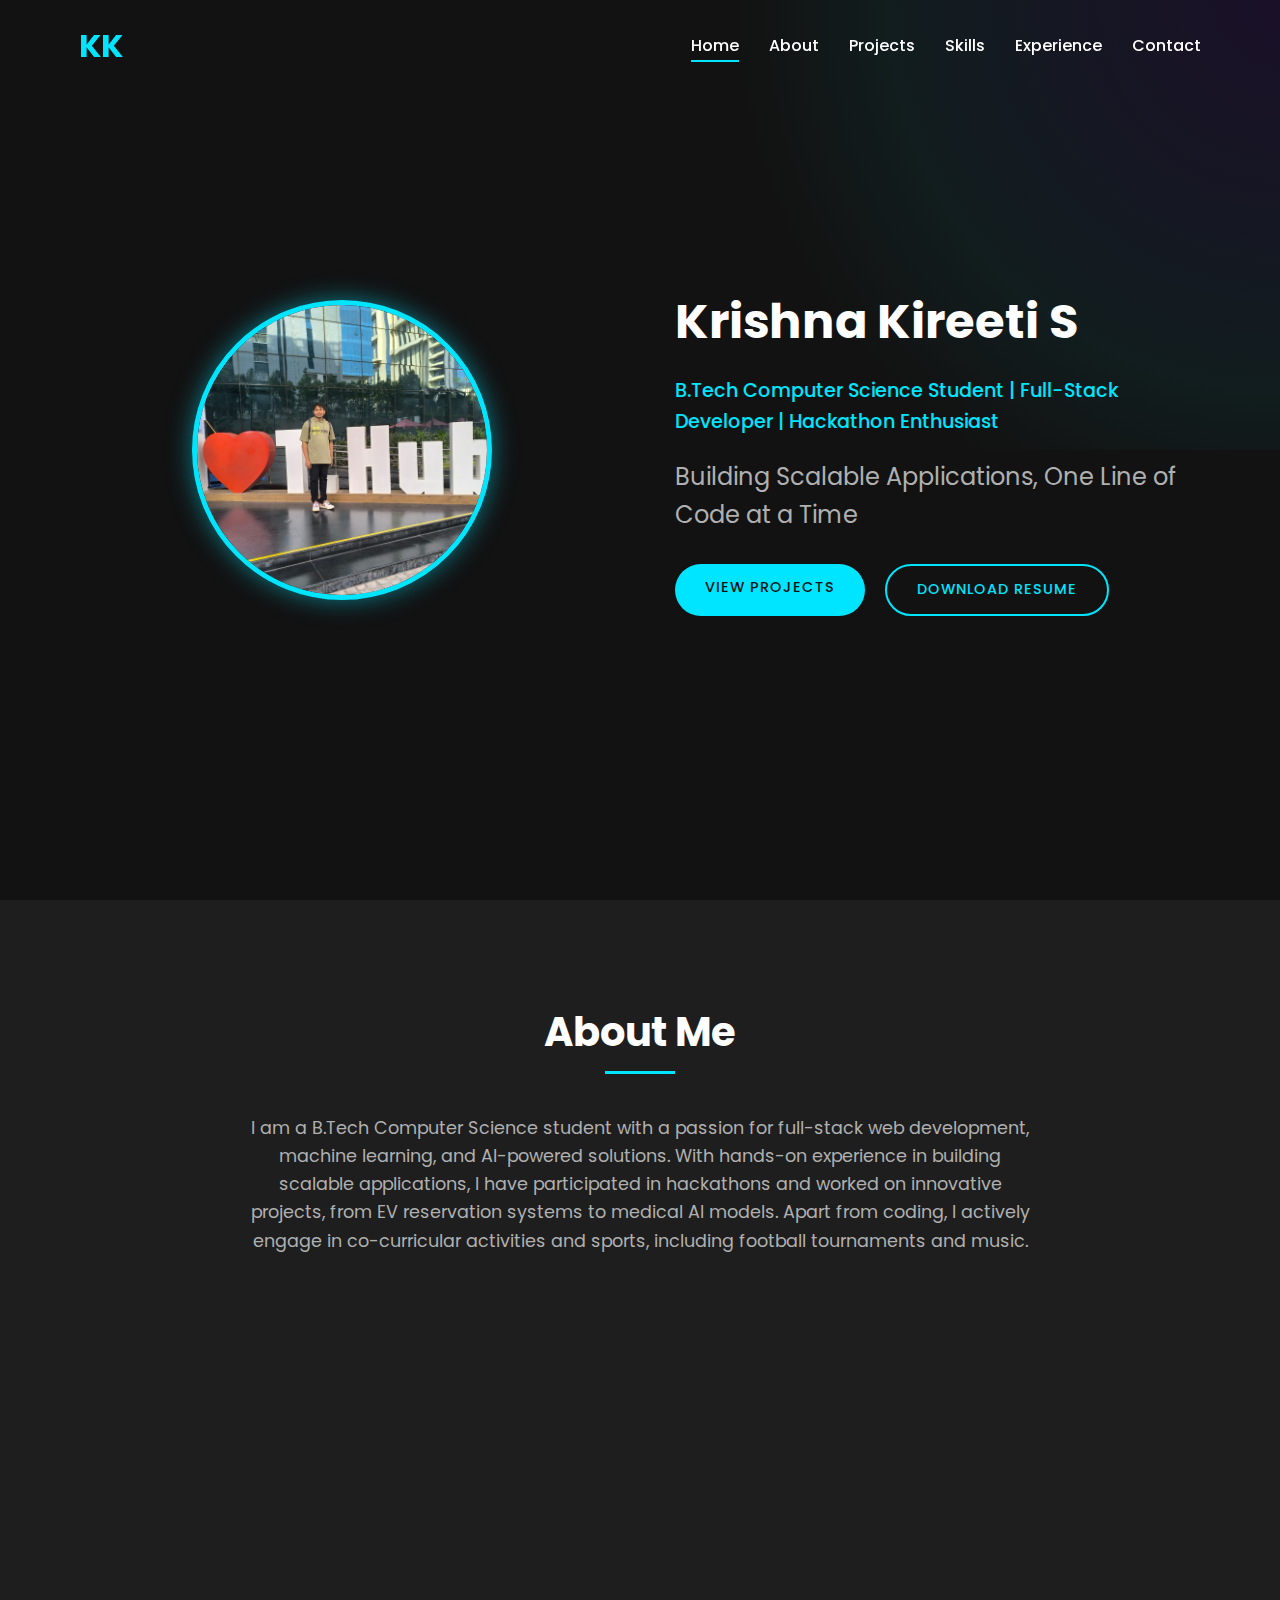
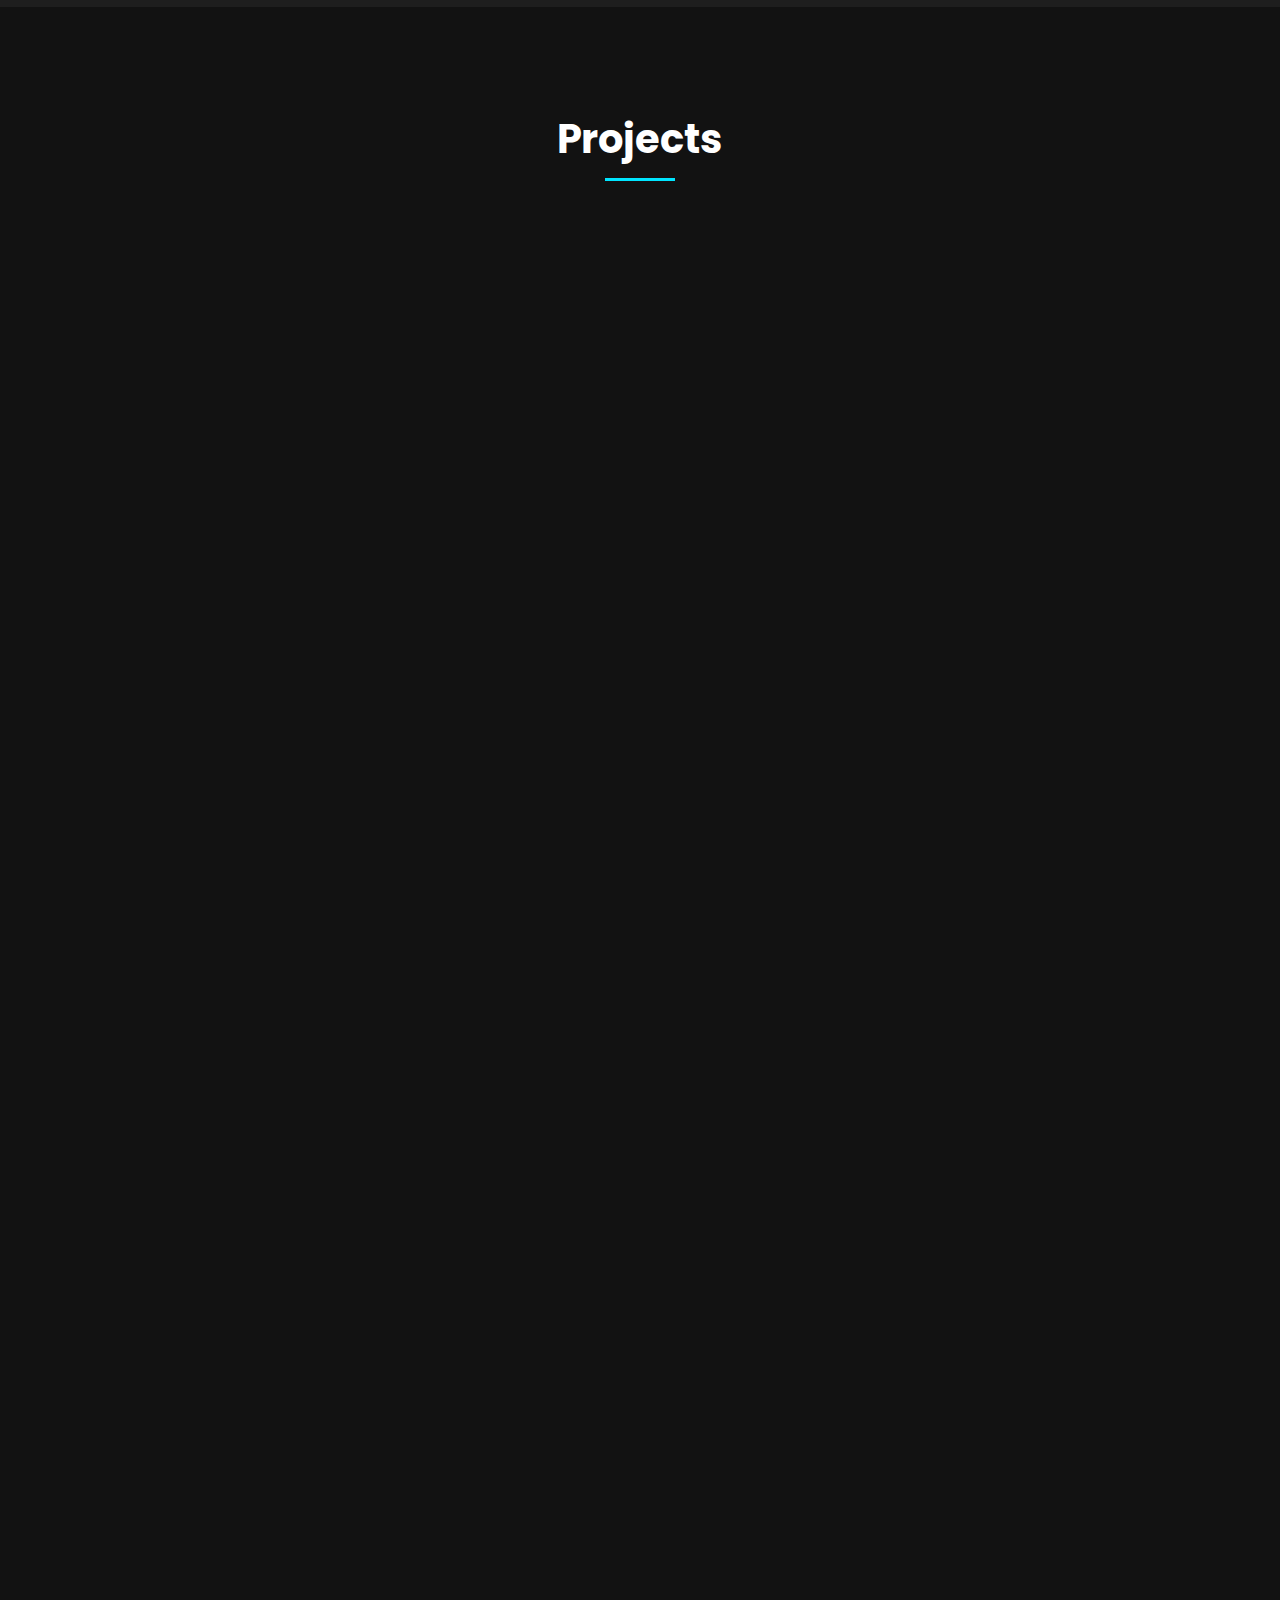
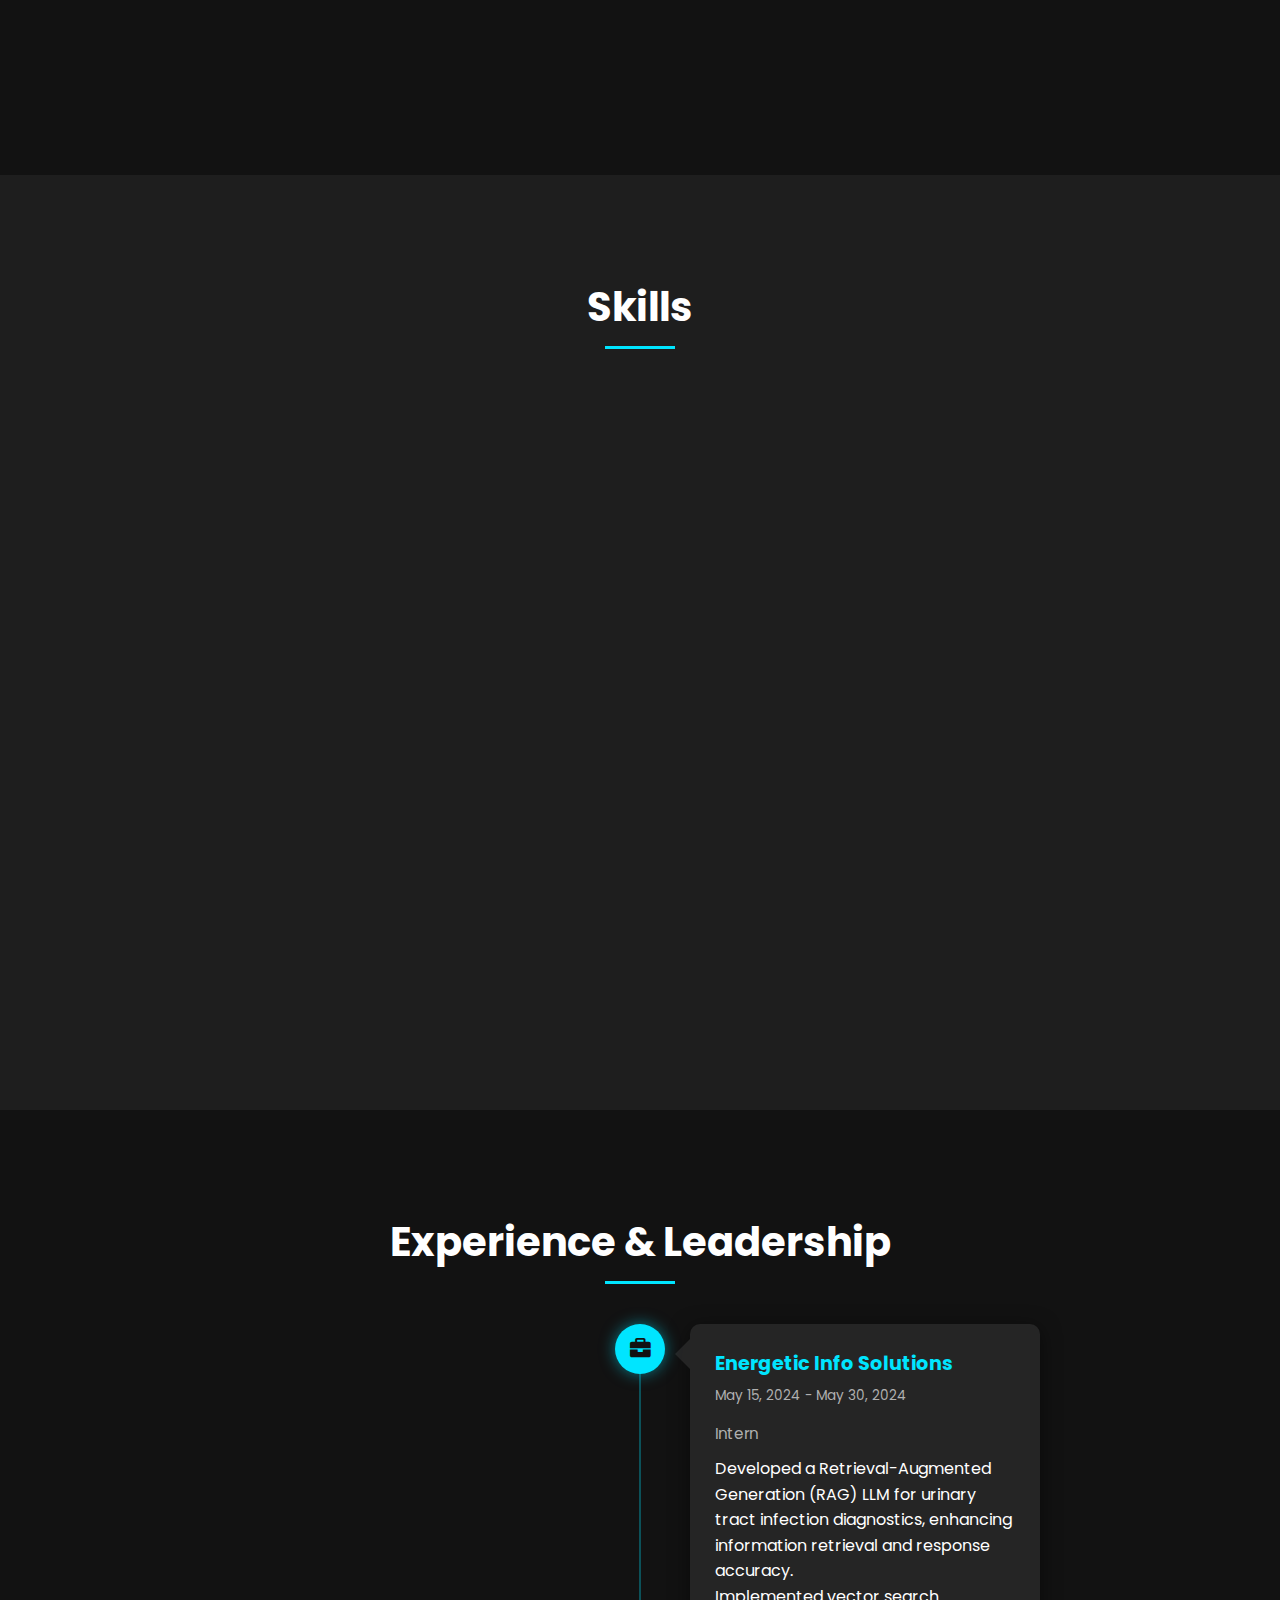
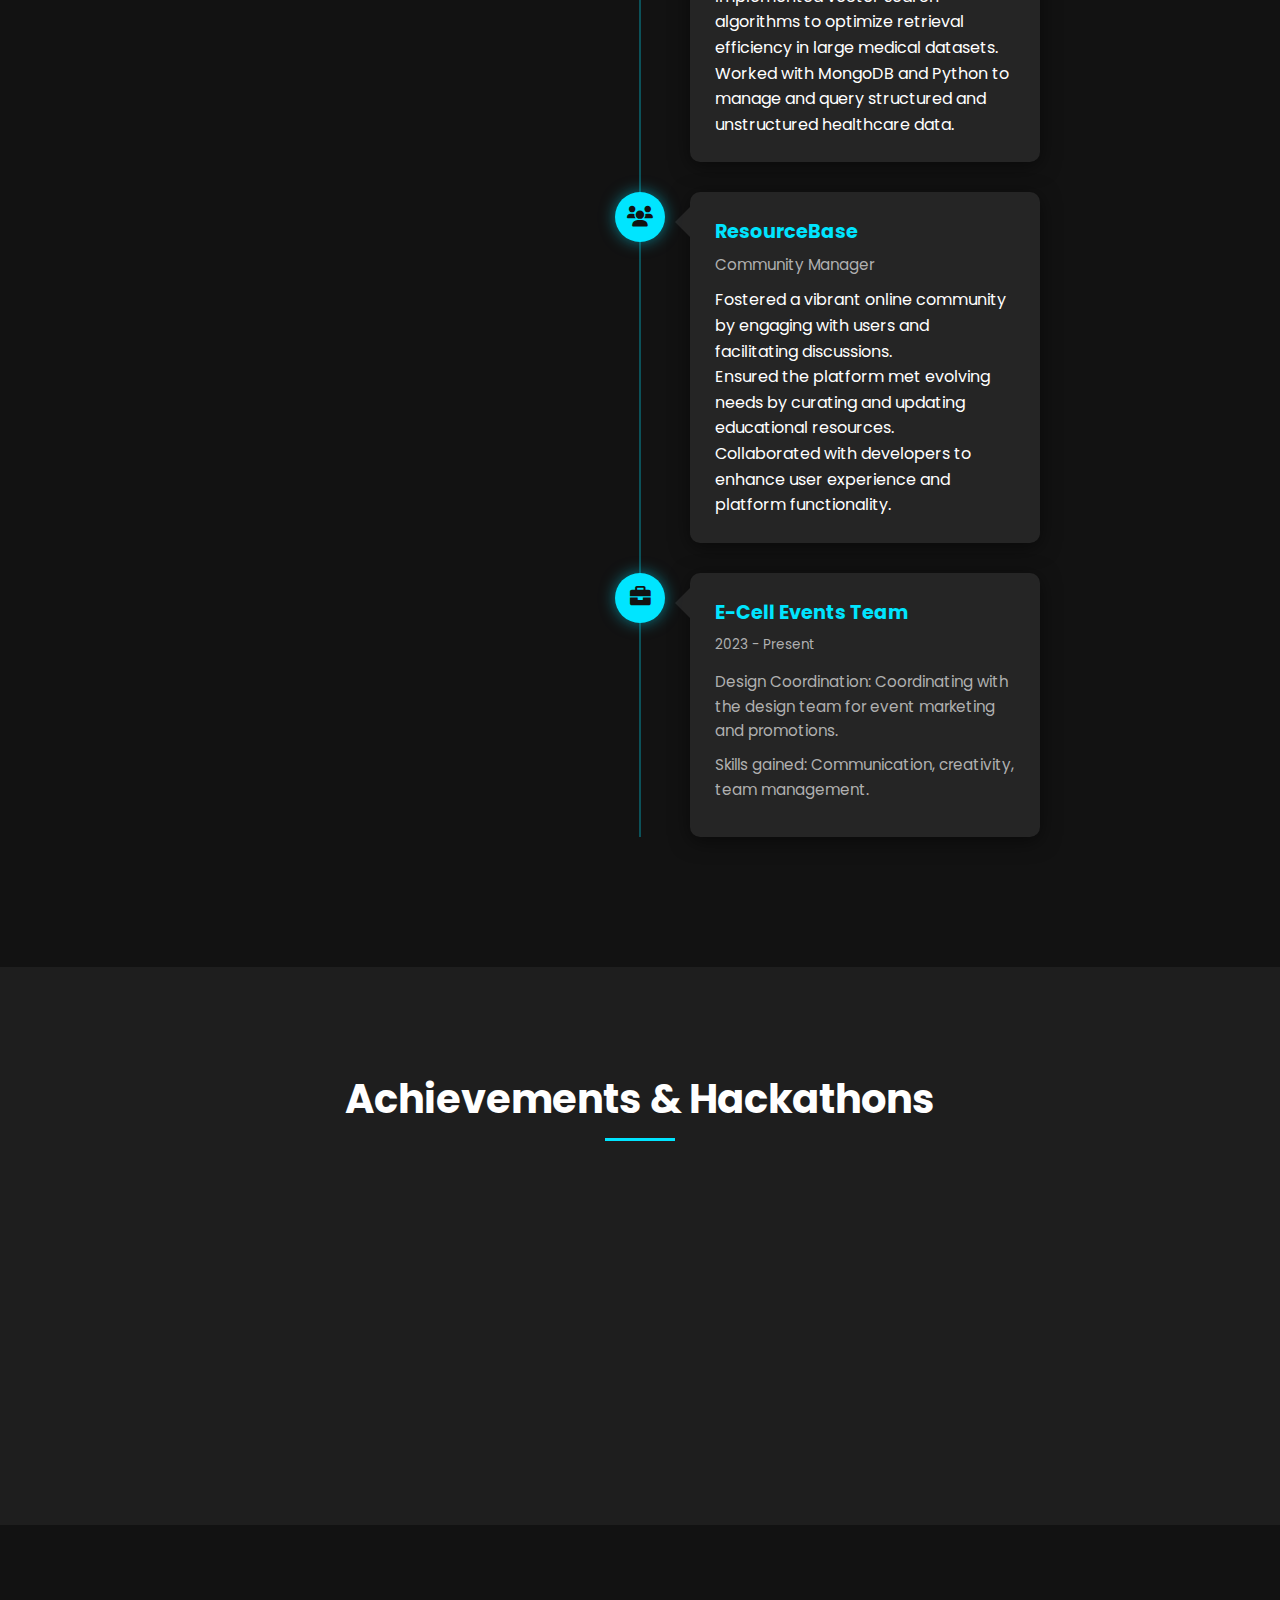
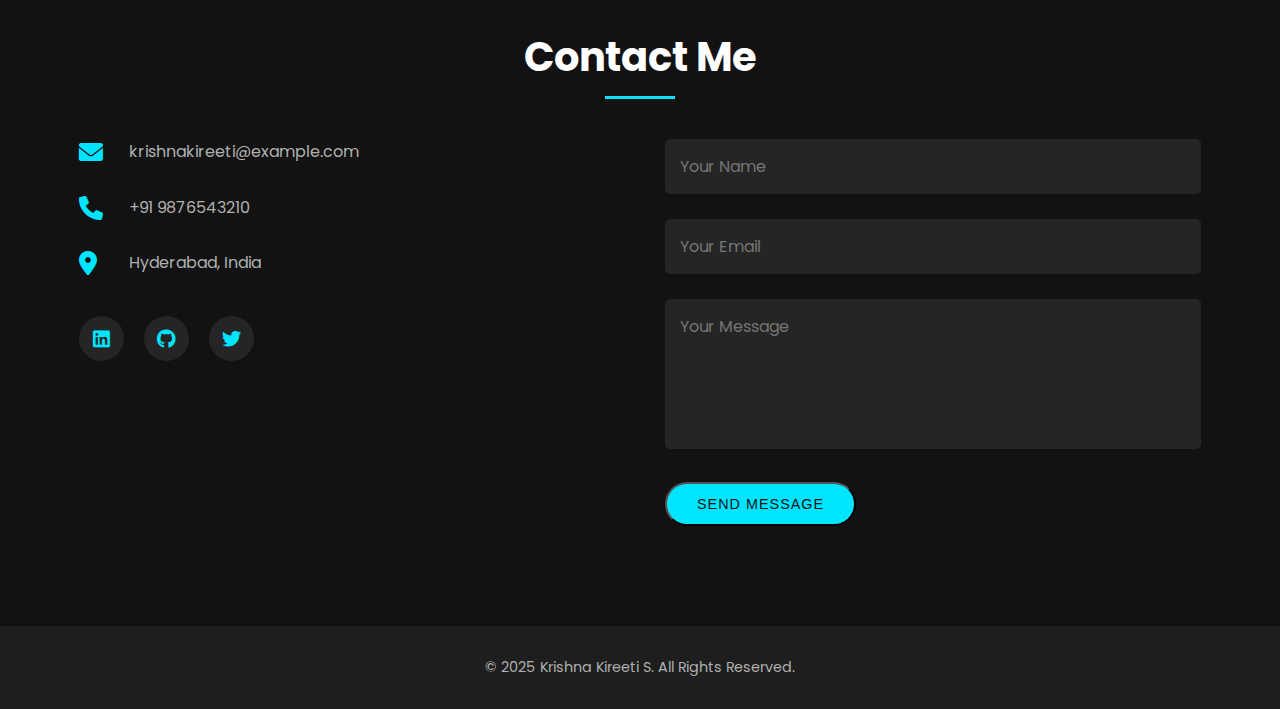
<file: portfolio/index.html>
<!DOCTYPE html>
<html lang="en">
  <head>
    <meta charset="UTF-8" />
    <meta name="viewport" content="width=device-width, initial-scale=1.0" />
    <title>Krishna Kireeti S | Portfolio</title>
    <link rel="stylesheet" href="css/style.css" />
    <link
      rel="stylesheet"
      href="https://cdnjs.cloudflare.com/ajax/libs/font-awesome/6.0.0/css/all.min.css"
    />
    <link
      href="https://fonts.googleapis.com/css2?family=Poppins:wght@300;400;500;600;700&display=swap"
      rel="stylesheet"
    />
    <link rel="icon" type="image/png" href="images/favicon.png" />
  </head>
  <body>
    <header id="header">
      <nav id="navbar">
        <div class="container">
          <a href="#" class="logo">KK</a>
          <ul class="nav-links">
            <li><a href="#home" class="active">Home</a></li>
            <li><a href="#about">About</a></li>
            <li><a href="#projects">Projects</a></li>
            <li><a href="#skills">Skills</a></li>
            <li><a href="#experience">Experience</a></li>
            <li><a href="#contact">Contact</a></li>
          </ul>
          <div class="hamburger">
            <span class="bar"></span>
            <span class="bar"></span>
            <span class="bar"></span>
          </div>
        </div>
      </nav>
    </header>

    <section id="home" class="hero">
      <div class="container">
        <div class="hero-content">
          <div class="hero-image">
            <div class="img-container">
              <img
                src="images/profile.jpg"
                alt="Krishna Kireeti S standing in front of I Love Hub sign"
              />
            </div>
          </div>
          <div class="hero-text">
            <h1>Krishna Kireeti S</h1>
            <h2>
              B.Tech Computer Science Student | Full-Stack Developer | Hackathon
              Enthusiast
            </h2>
            <p class="tagline">
              Building Scalable Applications, One Line of Code at a Time
            </p>
            <div class="hero-buttons">
              <a href="#projects" class="btn primary">View Projects</a>
              <a href="resume.pdf" class="btn secondary" download
                >Download Resume</a
              >
            </div>
          </div>
        </div>
      </div>
    </section>

    <section id="about" class="about">
      <div class="container">
        <h2 class="section-title">About Me</h2>
        <div class="about-content">
          <p>
            I am a B.Tech Computer Science student with a passion for full-stack
            web development, machine learning, and AI-powered solutions. With
            hands-on experience in building scalable applications, I have
            participated in hackathons and worked on innovative projects, from
            EV reservation systems to medical AI models. Apart from coding, I
            actively engage in co-curricular activities and sports, including
            football tournaments and music.
          </p>
          <div class="expertise">
            <div class="expertise-item">
              <i class="fas fa-server"></i>
              <h3>Backend</h3>
              <p>Java, Python, Django</p>
            </div>
            <div class="expertise-item">
              <i class="fas fa-code"></i>
              <h3>Frontend</h3>
              <p>HTML, CSS, JavaScript, Angular</p>
            </div>
            <div class="expertise-item">
              <i class="fas fa-database"></i>
              <h3>Database</h3>
              <p>MySQL, MongoDB</p>
            </div>
            <div class="expertise-item">
              <i class="fas fa-tools"></i>
              <h3>Tools</h3>
              <p>Razorpay, Google Maps API, Git</p>
            </div>
          </div>
        </div>
      </div>
    </section>

    <section id="projects" class="projects">
      <div class="container">
        <h2 class="section-title">Projects</h2>
        <div class="projects-grid">
          <!-- Project 1 -->
          <div class="project-card">
            <div class="project-info">
              <h3>Smart EV Charging Reservation System</h3>
              <p class="project-type">Hackathon Project</p>
              <p class="project-desc">
                Developed a web application with user authentication, charging
                station finder (interactive map), and a carpooling feature.
              </p>
              <div class="tech-stack">
                <span>Django</span>
                <span>Python</span>
                <span>Razorpay</span>
                <span>Google Maps API</span>
              </div>
              <div class="project-features">
                <p><i class="fas fa-check-circle"></i> Interactive map</p>
                <p><i class="fas fa-check-circle"></i> Booking system</p>
                <p>
                  <i class="fas fa-check-circle"></i> QR code for reservation
                </p>
              </div>
            </div>
          </div>

          <!-- Project 2 -->
          <div class="project-card">
            <div class="project-info">
              <h3>Restaurant Reservation Web Application</h3>
              <p class="project-type">Full-Stack Project</p>
              <p class="project-desc">
                Built a full-stack restaurant reservation system with user
                authentication, table booking, and QR code display.
              </p>
              <div class="tech-stack">
                <span>Django</span>
                <span>Python</span>
                <span>HTML/CSS</span>
                <span>JavaScript</span>
              </div>
              <div class="project-features">
                <p><i class="fas fa-check-circle"></i> User authentication</p>
                <p>
                  <i class="fas fa-check-circle"></i> Dynamic slot availability
                </p>
                <p>
                  <i class="fas fa-check-circle"></i> Dummy payment simulation
                </p>
              </div>
            </div>
          </div>

          <!-- Project 3 -->
          <div class="project-card">
            <div class="project-info">
              <h3>E-commerce Website (Amazon Clone)</h3>
              <p class="project-type">Web Development</p>
              <p class="project-desc">
                Created a full-fledged e-commerce platform with product
                listings, cart management, and checkout functionality.
              </p>
              <div class="tech-stack">
                <span>Django</span>
                <span>HTML/CSS</span>
                <span>JavaScript</span>
              </div>
              <div class="project-features">
                <p><i class="fas fa-check-circle"></i> User authentication</p>
                <p><i class="fas fa-check-circle"></i> Product filtering</p>
                <p><i class="fas fa-check-circle"></i> Order management</p>
              </div>
            </div>
          </div>

          <!-- Project 4 -->
          <div class="project-card">
            <div class="project-info">
              <h3>RAG LLM for UTI Detection</h3>
              <p class="project-type">Internship Project</p>
              <p class="project-desc">
                Built an AI-powered Retrieval-Augmented Generation model for
                urinary tract infection diagnosis using vector search algorithms
                and MongoDB.
              </p>
              <div class="tech-stack">
                <span>Python</span>
                <span>MongoDB</span>
                <span>Vector Search</span>
              </div>
              <div class="project-features">
                <p><i class="fas fa-check-circle"></i> Medical diagnosis</p>
                <p><i class="fas fa-check-circle"></i> Recommendations</p>
              </div>
            </div>
          </div>

          <!-- Project 5 -->
          <div class="project-card">
            <div class="project-info">
              <h3>Music Recommender System</h3>
              <p class="project-type">Machine Learning Project</p>
              <p class="project-desc">
                Developed a music recommendation system using Kaggle's music
                taste dataset, recommending songs based on user preferences.
              </p>
              <div class="tech-stack">
                <span>Python</span>
                <span>Pandas</span>
                <span>NumPy</span>
                <span>SciKit-Learn</span>
              </div>
              <div class="project-features">
                <p>
                  <i class="fas fa-check-circle"></i> Collaborative filtering
                </p>
                <p>
                  <i class="fas fa-check-circle"></i> Content-based
                  recommendations
                </p>
              </div>
            </div>
          </div>

          <!-- Project 6 -->
          <div class="project-card">
            <div class="project-info">
              <h3>Diabetes Prediction Model</h3>
              <p class="project-type">Machine Learning Project</p>
              <p class="project-desc">
                Created a machine learning model using Kaggle's diabetes dataset
                to predict diabetes cases.
              </p>
              <div class="tech-stack">
                <span>Python</span>
                <span>SciKit-Learn</span>
                <span>Seaborn</span>
                <span>Matplotlib</span>
              </div>
              <div class="project-features">
                <p><i class="fas fa-check-circle"></i> Data visualization</p>
                <p><i class="fas fa-check-circle"></i> Prediction accuracy</p>
              </div>
            </div>
          </div>

          <!-- Project 7 -->
          <div class="project-card">
            <div class="project-info">
              <h3>ResourceBase</h3>
              <p class="project-type">Educational Platform</p>
              <p class="project-desc">
                Developed and managed an educational platform offering a
                comprehensive collection of course textbooks and reference
                materials across various engineering disciplines, including
                Computer Science, Data Science, and Information Technology.
              </p>
              <div class="tech-stack">
                <span>Community Management</span>
                <span>Content Organization</span>
                <span>Educational Resources</span>
              </div>
              <div class="project-features">
                <p>
                  <i class="fas fa-check-circle"></i> Multi-disciplinary content
                </p>
                <p><i class="fas fa-check-circle"></i> Reference materials</p>
                <p><i class="fas fa-check-circle"></i> Course textbooks</p>
              </div>
            </div>
          </div>
        </div>
      </div>
    </section>

    <section id="skills" class="skills">
      <div class="container">
        <h2 class="section-title">Skills</h2>
        <div class="skills-container">
          <div class="skill-category">
            <h3>Languages</h3>
            <div class="skill-grid">
              <div class="skill-item">
                <div class="skill-progress">
                  <svg viewBox="0 0 100 100">
                    <circle cx="50" cy="50" r="45" />
                    <circle
                      cx="50"
                      cy="50"
                      r="45"
                      class="progress"
                      style="--percent: 90"
                    />
                  </svg>
                  <span class="skill-percent">90%</span>
                </div>
                <h4>Java</h4>
              </div>
              <div class="skill-item">
                <div class="skill-progress">
                  <svg viewBox="0 0 100 100">
                    <circle cx="50" cy="50" r="45" />
                    <circle
                      cx="50"
                      cy="50"
                      r="45"
                      class="progress"
                      style="--percent: 85"
                    />
                  </svg>
                  <span class="skill-percent">85%</span>
                </div>
                <h4>Python</h4>
              </div>
              <div class="skill-item">
                <div class="skill-progress">
                  <svg viewBox="0 0 100 100">
                    <circle cx="50" cy="50" r="45" />
                    <circle
                      cx="50"
                      cy="50"
                      r="45"
                      class="progress"
                      style="--percent: 80"
                    />
                  </svg>
                  <span class="skill-percent">80%</span>
                </div>
                <h4>JavaScript</h4>
              </div>
              <div class="skill-item">
                <div class="skill-progress">
                  <svg viewBox="0 0 100 100">
                    <circle cx="50" cy="50" r="45" />
                    <circle
                      cx="50"
                      cy="50"
                      r="45"
                      class="progress"
                      style="--percent: 85"
                    />
                  </svg>
                  <span class="skill-percent">85%</span>
                </div>
                <h4>HTML/CSS</h4>
              </div>
            </div>
          </div>

          <div class="skill-category">
            <h3>Frameworks & Libraries</h3>
            <div class="skill-grid">
              <div class="skill-item">
                <div class="skill-progress">
                  <svg viewBox="0 0 100 100">
                    <circle cx="50" cy="50" r="45" />
                    <circle
                      cx="50"
                      cy="50"
                      r="45"
                      class="progress"
                      style="--percent: 85"
                    />
                  </svg>
                  <span class="skill-percent">85%</span>
                </div>
                <h4>Django</h4>
              </div>
              <div class="skill-item">
                <div class="skill-progress">
                  <svg viewBox="0 0 100 100">
                    <circle cx="50" cy="50" r="45" />
                    <circle
                      cx="50"
                      cy="50"
                      r="45"
                      class="progress"
                      style="--percent: 75"
                    />
                  </svg>
                  <span class="skill-percent">75%</span>
                </div>
                <h4>Angular</h4>
              </div>
            </div>
          </div>

          <div class="skill-category">
            <h3>Database</h3>
            <div class="skill-grid">
              <div class="skill-item">
                <div class="skill-progress">
                  <svg viewBox="0 0 100 100">
                    <circle cx="50" cy="50" r="45" />
                    <circle
                      cx="50"
                      cy="50"
                      r="45"
                      class="progress"
                      style="--percent: 80"
                    />
                  </svg>
                  <span class="skill-percent">80%</span>
                </div>
                <h4>MySQL</h4>
              </div>
              <div class="skill-item">
                <div class="skill-progress">
                  <svg viewBox="0 0 100 100">
                    <circle cx="50" cy="50" r="45" />
                    <circle
                      cx="50"
                      cy="50"
                      r="45"
                      class="progress"
                      style="--percent: 75"
                    />
                  </svg>
                  <span class="skill-percent">75%</span>
                </div>
                <h4>MongoDB</h4>
              </div>
            </div>
          </div>

          <div class="skill-category">
            <h3>Tools</h3>
            <div class="skill-grid">
              <div class="skill-item">
                <div class="skill-progress">
                  <svg viewBox="0 0 100 100">
                    <circle cx="50" cy="50" r="45" />
                    <circle
                      cx="50"
                      cy="50"
                      r="45"
                      class="progress"
                      style="--percent: 85"
                    />
                  </svg>
                  <span class="skill-percent">85%</span>
                </div>
                <h4>Git</h4>
              </div>
              <div class="skill-item">
                <div class="skill-progress">
                  <svg viewBox="0 0 100 100">
                    <circle cx="50" cy="50" r="45" />
                    <circle
                      cx="50"
                      cy="50"
                      r="45"
                      class="progress"
                      style="--percent: 80"
                    />
                  </svg>
                  <span class="skill-percent">80%</span>
                </div>
                <h4>Razorpay</h4>
              </div>
              <div class="skill-item">
                <div class="skill-progress">
                  <svg viewBox="0 0 100 100">
                    <circle cx="50" cy="50" r="45" />
                    <circle
                      cx="50"
                      cy="50"
                      r="45"
                      class="progress"
                      style="--percent: 75"
                    />
                  </svg>
                  <span class="skill-percent">75%</span>
                </div>
                <h4>Google Maps API</h4>
              </div>
            </div>
          </div>

          <div class="skill-category">
            <h3>Soft Skills</h3>
            <div class="skill-grid">
              <div class="skill-item">
                <div class="skill-progress">
                  <svg viewBox="0 0 100 100">
                    <circle cx="50" cy="50" r="45" />
                    <circle
                      cx="50"
                      cy="50"
                      r="45"
                      class="progress"
                      style="--percent: 90"
                    />
                  </svg>
                  <span class="skill-percent">90%</span>
                </div>
                <h4>Communication</h4>
              </div>
              <div class="skill-item">
                <div class="skill-progress">
                  <svg viewBox="0 0 100 100">
                    <circle cx="50" cy="50" r="45" />
                    <circle
                      cx="50"
                      cy="50"
                      r="45"
                      class="progress"
                      style="--percent: 85"
                    />
                  </svg>
                  <span class="skill-percent">85%</span>
                </div>
                <h4>Problem Solving</h4>
              </div>
              <div class="skill-item">
                <div class="skill-progress">
                  <svg viewBox="0 0 100 100">
                    <circle cx="50" cy="50" r="45" />
                    <circle
                      cx="50"
                      cy="50"
                      r="45"
                      class="progress"
                      style="--percent: 80"
                    />
                  </svg>
                  <span class="skill-percent">80%</span>
                </div>
                <h4>Adaptability</h4>
              </div>
            </div>
          </div>
        </div>
      </div>
    </section>

    <section id="experience" class="experience">
      <div class="container">
        <h2 class="section-title">Experience & Leadership</h2>
        <div class="timeline">
          <div class="timeline-item">
            <div class="timeline-icon">
              <i class="fas fa-briefcase"></i>
            </div>
            <div class="timeline-content">
              <h3>Energetic Info Solutions</h3>
              <span class="timeline-date">May 15, 2024 - May 30, 2024</span>
              <p>Intern</p>
              <ul>
                <li>
                  Developed a Retrieval-Augmented Generation (RAG) LLM for
                  urinary tract infection diagnostics, enhancing information
                  retrieval and response accuracy.
                </li>
                <li>
                  Implemented vector search algorithms to optimize retrieval
                  efficiency in large medical datasets.
                </li>
                <li>
                  Worked with MongoDB and Python to manage and query structured
                  and unstructured healthcare data.
                </li>
              </ul>
            </div>
          </div>

          <div class="timeline-item">
            <div class="timeline-icon">
              <i class="fas fa-users"></i>
            </div>
            <div class="timeline-content">
              <h3>ResourceBase</h3>
              <p>Community Manager</p>
              <ul>
                <li>
                  Fostered a vibrant online community by engaging with users and
                  facilitating discussions.
                </li>
                <li>
                  Ensured the platform met evolving needs by curating and
                  updating educational resources.
                </li>
                <li>
                  Collaborated with developers to enhance user experience and
                  platform functionality.
                </li>
              </ul>
            </div>
          </div>

          <div class="timeline-item">
            <div class="timeline-icon">
              <i class="fas fa-briefcase"></i>
            </div>
            <div class="timeline-content">
              <h3>E-Cell Events Team</h3>
              <span class="timeline-date">2023 - Present</span>
              <p>
                Design Coordination: Coordinating with the design team for event
                marketing and promotions.
              </p>
              <p>Skills gained: Communication, creativity, team management.</p>
            </div>
          </div>
        </div>
      </div>
    </section>

    <section id="achievements" class="achievements">
      <div class="container">
        <h2 class="section-title">Achievements & Hackathons</h2>
        <div class="achievements-grid">
          <div class="achievement-item">
            <div class="achievement-icon">
              <i class="fas fa-trophy"></i>
            </div>
            <h3>Hackathon Participation</h3>
            <p>Smart EV Charging Reservation System</p>
          </div>
          <div class="achievement-item">
            <div class="achievement-icon">
              <i class="fas fa-futbol"></i>
            </div>
            <h3>Sports Achievements</h3>
            <p>Football tournaments</p>
          </div>
          <div class="achievement-item">
            <div class="achievement-icon">
              <i class="fas fa-guitar"></i>
            </div>
            <h3>Creative Endeavors</h3>
            <p>Musician (guitar & flute player)</p>
          </div>
        </div>
      </div>
    </section>

    <section id="contact" class="contact">
      <div class="container">
        <h2 class="section-title">Contact Me</h2>
        <div class="contact-container">
          <div class="contact-info">
            <div class="contact-item">
              <i class="fas fa-envelope"></i>
              <p>krishnakireeti@example.com</p>
            </div>
            <div class="contact-item">
              <i class="fas fa-phone"></i>
              <p>+91 9876543210</p>
            </div>
            <div class="contact-item">
              <i class="fas fa-map-marker-alt"></i>
              <p>Hyderabad, India</p>
            </div>
            <div class="social-links">
              <a href="#" target="_blank" aria-label="LinkedIn"
                ><i class="fab fa-linkedin"></i
              ></a>
              <a href="#" target="_blank" aria-label="GitHub"
                ><i class="fab fa-github"></i
              ></a>
              <a href="#" target="_blank" aria-label="Twitter"
                ><i class="fab fa-twitter"></i
              ></a>
            </div>
          </div>
          <form class="contact-form">
            <div class="form-group">
              <input
                type="text"
                name="name"
                id="name"
                placeholder="Your Name"
                required
              />
            </div>
            <div class="form-group">
              <input
                type="email"
                name="email"
                id="email"
                placeholder="Your Email"
                required
              />
            </div>
            <div class="form-group">
              <textarea
                name="message"
                id="message"
                placeholder="Your Message"
                required
              ></textarea>
            </div>
            <button type="submit" class="btn primary">Send Message</button>
          </form>
        </div>
      </div>
    </section>

    <footer class="footer">
      <div class="container">
        <p>&copy; 2025 Krishna Kireeti S. All Rights Reserved.</p>
        <a href="#home" class="back-to-top" aria-label="Back to top">
          <i class="fas fa-arrow-up"></i>
        </a>
      </div>
    </footer>

    <script src="js/script.js"></script>
  </body>
</html>
</file>
<file: portfolio/css/style.css>
/* ===== VARIABLES ===== */
:root {
    --dark-bg: #121212;
    --dark-surface: #1e1e1e;
    --dark-card: #252525;
    --primary: #00e5ff;
    --primary-dark: #00b8d4;
    --accent: #6200ea;
    --text-primary: #ffffff;
    --text-secondary: #b0b0b0;
    --shadow: 0 4px 20px rgba(0, 0, 0, 0.5);
    --transition: all 0.3s ease;
}

/* ===== RESET & BASE STYLES ===== */
* {
    margin: 0;
    padding: 0;
    box-sizing: border-box;
}

html {
    scroll-behavior: smooth;
}

body {
    font-family: 'Poppins', sans-serif;
    background-color: var(--dark-bg);
    color: var(--text-primary);
    line-height: 1.6;
    overflow-x: hidden;
}

a {
    text-decoration: none;
    color: var(--text-primary);
    transition: var(--transition);
}

ul {
    list-style: none;
}

img {
    max-width: 100%;
    height: auto;
}

.container {
    width: 90%;
    max-width: 1200px;
    margin: 0 auto;
    padding: 0 15px;
}

section {
    padding: 100px 0;
}

.section-title {
    font-size: 2.5rem;
    text-align: center;
    margin-bottom: 50px;
    position: relative;
    color: var(--text-primary);
}

.section-title::after {
    content: '';
    position: absolute;
    width: 70px;
    height: 3px;
    background-color: var(--primary);
    bottom: -10px;
    left: 50%;
    transform: translateX(-50%);
}

.btn {
    display: inline-block;
    padding: 12px 30px;
    border-radius: 30px;
    font-weight: 500;
    text-transform: uppercase;
    letter-spacing: 1px;
    transition: var(--transition);
    cursor: pointer;
    font-size: 0.9rem;
}

.btn.primary {
    background-color: var(--primary);
    color: var(--dark-bg);
}

.btn.primary:hover {
    background-color: var(--primary-dark);
    transform: translateY(-3px);
    box-shadow: 0 10px 20px rgba(0, 229, 255, 0.2);
}

.btn.secondary {
    background-color: transparent;
    border: 2px solid var(--primary);
    color: var(--primary);
}

.btn.secondary:hover {
    background-color: var(--primary);
    color: var(--dark-bg);
    transform: translateY(-3px);
}

/* ===== HEADER & NAVIGATION ===== */
#header {
    position: fixed;
    top: 0;
    left: 0;
    width: 100%;
    z-index: 1000;
    background-color: transparent;
    transition: var(--transition);
}

#header.scrolled {
    background-color: rgba(18, 18, 18, 0.9);
    backdrop-filter: blur(10px);
    box-shadow: var(--shadow);
}

#navbar {
    padding: 20px 0;
    transition: var(--transition);
}

#navbar .container {
    display: flex;
    justify-content: space-between;
    align-items: center;
}

.logo {
    font-size: 2rem;
    font-weight: 700;
    color: var(--primary);
}

.nav-links {
    display: flex;
    gap: 30px;
}

.nav-links a {
    font-weight: 500;
    position: relative;
}

.nav-links a::after {
    content: '';
    position: absolute;
    bottom: -5px;
    left: 0;
    width: 0;
    height: 2px;
    background-color: var(--primary);
    transition: var(--transition);
}

.nav-links a:hover::after,
.nav-links a.active::after {
    width: 100%;
}

.hamburger {
    display: none;
    cursor: pointer;
}

.bar {
    display: block;
    width: 25px;
    height: 3px;
    margin: 5px auto;
    background-color: var(--text-primary);
    transition: var(--transition);
}

/* ===== HERO SECTION ===== */
.hero {
    height: 100vh;
    display: flex;
    align-items: center;
    background-color: var(--dark-bg);
    position: relative;
    overflow: hidden;
}

.hero::before {
    content: '';
    position: absolute;
    top: -50%;
    right: -50%;
    width: 100%;
    height: 100%;
    background: radial-gradient(circle, rgba(98, 0, 234, 0.1) 0%, rgba(0, 229, 255, 0.05) 50%, transparent 70%);
    z-index: 0;
}

.hero-content {
    display: flex;
    align-items: center;
    justify-content: space-between;
    gap: 50px;
    position: relative;
    z-index: 1;
}

.hero-image {
    flex: 1;
    display: flex;
    justify-content: center;
    align-items: center;
}

.img-container {
    width: 300px;
    height: 300px;
    border-radius: 50%;
    overflow: hidden;
    border: 5px solid var(--primary);
    box-shadow: 0 0 25px rgba(0, 229, 255, 0.5);
    animation: pulse 3s infinite alternate;
    display: flex;
    justify-content: center;
    align-items: center;
}

.img-container img {
    width: 100%;
    height: 100%;
    object-fit: cover;
    object-position: center;
}

@keyframes pulse {
    0% {
        box-shadow: 0 0 25px rgba(0, 229, 255, 0.5);
    }
    100% {
        box-shadow: 0 0 40px rgba(0, 229, 255, 0.8);
    }
}

.hero-text {
    flex: 1;
    padding-left: 20px;
}

.hero-text h1 {
    font-size: 3rem;
    margin-bottom: 15px;
    animation: fadeInRight 1s ease;
    color: var(--text-primary);
}

.hero-text h2 {
    font-size: 1.2rem;
    font-weight: 500;
    color: var(--primary);
    margin-bottom: 20px;
    animation: fadeInRight 1s ease 0.2s;
    animation-fill-mode: both;
}

.hero-text .tagline {
    font-size: 1.5rem;
    margin-bottom: 30px;
    color: var(--text-secondary);
    animation: fadeInRight 1s ease 0.4s;
    animation-fill-mode: both;
}

.hero-buttons {
    display: flex;
    gap: 20px;
    animation: fadeInRight 1s ease 0.6s;
    animation-fill-mode: both;
}

@keyframes fadeInRight {
    from {
        opacity: 0;
        transform: translateX(-50px);
    }
    to {
        opacity: 1;
        transform: translateX(0);
    }
}

/* ===== ABOUT SECTION ===== */
.about {
    background-color: var(--dark-surface);
}

.about-content p {
    font-size: 1.1rem;
    margin-bottom: 40px;
    color: var(--text-secondary);
    max-width: 800px;
    margin-left: auto;
    margin-right: auto;
    text-align: center;
}

.expertise {
    display: flex;
    flex-wrap: wrap;
    justify-content: center;
    gap: 30px;
}

.expertise-item {
    background-color: var(--dark-card);
    padding: 30px 25px;
    border-radius: 10px;
    text-align: center;
    box-shadow: var(--shadow);
    transition: var(--transition);
    flex: 1;
    min-width: 220px;
    max-width: 270px;
}

.expertise-item:hover {
    transform: translateY(-10px);
    box-shadow: 0 15px 30px rgba(0, 0, 0, 0.7);
}

.expertise-item i {
    font-size: 2.5rem;
    color: var(--primary);
    margin-bottom: 20px;
}

.expertise-item h3 {
    font-size: 1.2rem;
    margin-bottom: 15px;
}

.expertise-item p {
    margin-bottom: 0;
    font-size: 0.9rem;
}

/* ===== PROJECTS SECTION ===== */
.projects {
    background-color: var(--dark-bg);
}

.projects-grid {
    display: grid;
    grid-template-columns: repeat(auto-fill, minmax(350px, 1fr));
    gap: 30px;
}

.project-card {
    background-color: var(--dark-card);
    border-radius: 10px;
    overflow: hidden;
    box-shadow: var(--shadow);
    transition: var(--transition);
    position: relative;
    height: 100%;
}

.project-card:hover {
    transform: translateY(-10px);
    box-shadow: 0 15px 30px rgba(0, 0, 0, 0.7);
}

.project-info {
    padding: 25px;
}

.project-info h3 {
    font-size: 1.3rem;
    margin-bottom: 5px;
    color: var(--primary);
}

.project-type {
    font-size: 0.85rem;
    color: var(--text-secondary);
    margin-bottom: 15px;
}

.project-desc {
    font-size: 0.95rem;
    margin-bottom: 20px;
    color: var(--text-secondary);
}

.tech-stack {
    display: flex;
    flex-wrap: wrap;
    gap: 10px;
    margin-bottom: 20px;
}

.tech-stack span {
    background-color: rgba(0, 229, 255, 0.1);
    color: var(--primary);
    padding: 5px 12px;
    border-radius: 20px;
    font-size: 0.75rem;
    font-weight: 500;
}

.project-features p {
    font-size: 0.9rem;
    margin-bottom: 5px;
    color: var(--text-secondary);
}

.project-features i {
    color: var(--primary);
    margin-right: 8px;
}

/* ===== SKILLS SECTION ===== */
.skills {
    background-color: var(--dark-surface);
}

.skills-container {
    display: flex;
    flex-wrap: wrap;
    gap: 30px;
    justify-content: center;
}

.skill-category {
    flex: 1;
    min-width: 280px;
    background-color: var(--dark-card);
    padding: 25px;
    border-radius: 10px;
    box-shadow: var(--shadow);
}

.skill-category h3 {
    font-size: 1.3rem;
    text-align: center;
    margin-bottom: 25px;
    color: var(--primary);
    position: relative;
}

.skill-category h3::after {
    content: '';
    position: absolute;
    width: 40px;
    height: 2px;
    background-color: var(--primary);
    bottom: -8px;
    left: 50%;
    transform: translateX(-50%);
}

.skill-grid {
    display: grid;
    grid-template-columns: repeat(auto-fill, minmax(110px, 1fr));
    gap: 20px;
}

.skill-item {
    text-align: center;
}

.skill-progress {
    position: relative;
    width: 80px;
    height: 80px;
    margin: 0 auto 15px;
}

.skill-progress svg {
    width: 100%;
    height: 100%;
    transform: rotate(-90deg);
}

.skill-progress circle {
    fill: none;
    stroke-width: 8;
    stroke-dasharray: 283;
    stroke-dashoffset: 0;
    stroke-linecap: round;
}

.skill-progress circle:first-child {
    stroke: rgba(255, 255, 255, 0.1);
}

.skill-progress circle.progress {
    stroke: var(--primary);
    stroke-dashoffset: calc(283 - (283 * var(--percent)) / 100);
    transition: stroke-dashoffset 1s ease;
}

.skill-percent {
    position: absolute;
    top: 50%;
    left: 50%;
    transform: translate(-50%, -50%);
    font-size: 0.85rem;
    font-weight: 600;
    color: var(--primary);
}

.skill-item h4 {
    font-size: 0.9rem;
    font-weight: 500;
}

/* ===== EXPERIENCE SECTION ===== */
.experience {
    background-color: var(--dark-bg);
}

.timeline {
    position: relative;
    max-width: 800px;
    margin: 0 auto;
}

.timeline::before {
    content: '';
    position: absolute;
    top: 0;
    bottom: 0;
    left: 50%;
    width: 2px;
    background-color: rgba(0, 229, 255, 0.3);
    transform: translateX(-50%);
}

.timeline-item {
    position: relative;
    margin-bottom: 30px;
}

.timeline-icon {
    position: absolute;
    width: 50px;
    height: 50px;
    background-color: var(--primary);
    border-radius: 50%;
    top: 0;
    left: 50%;
    transform: translateX(-50%);
    display: flex;
    align-items: center;
    justify-content: center;
    z-index: 2;
    box-shadow: 0 0 15px rgba(0, 229, 255, 0.5);
}

.timeline-icon i {
    font-size: 1.3rem;
    color: var(--dark-bg);
}

.timeline-content {
    background-color: var(--dark-card);
    border-radius: 10px;
    padding: 25px;
    box-shadow: var(--shadow);
    width: calc(50% - 50px);
    margin-left: auto;
    position: relative;
}

.timeline-content::before {
    content: '';
    position: absolute;
    top: 15px;
    left: -15px;
    width: 0;
    height: 0;
    border-top: 15px solid transparent;
    border-bottom: 15px solid transparent;
    border-right: 15px solid var(--dark-card);
}

.timeline-content h3 {
    font-size: 1.2rem;
    margin-bottom: 5px;
    color: var(--primary);
}

.timeline-date {
    font-size: 0.85rem;
    color: var(--text-secondary);
    display: block;
    margin-bottom: 15px;
}

.timeline-content p {
    color: var(--text-secondary);
    margin-bottom: 10px;
    font-size: 0.95rem;
}

/* ===== ACHIEVEMENTS SECTION ===== */
.achievements {
    background-color: var(--dark-surface);
}

.achievements-grid {
    display: flex;
    flex-wrap: wrap;
    gap: 30px;
    justify-content: center;
}

.achievement-item {
    background-color: var(--dark-card);
    padding: 30px;
    border-radius: 10px;
    text-align: center;
    box-shadow: var(--shadow);
    flex: 1;
    min-width: 250px;
    max-width: 350px;
    transition: var(--transition);
}

.achievement-item:hover {
    transform: translateY(-10px);
    box-shadow: 0 15px 30px rgba(0, 0, 0, 0.7);
}

.achievement-icon {
    width: 70px;
    height: 70px;
    background-color: rgba(0, 229, 255, 0.1);
    border-radius: 50%;
    display: flex;
    align-items: center;
    justify-content: center;
    margin: 0 auto 20px;
}

.achievement-icon i {
    font-size: 2rem;
    color: var(--primary);
}

.achievement-item h3 {
    font-size: 1.2rem;
    margin-bottom: 15px;
    color: var(--primary);
}

.achievement-item p {
    color: var(--text-secondary);
    font-size: 0.95rem;
}

/* ===== CONTACT SECTION ===== */
.contact {
    background-color: var(--dark-bg);
}

.contact-container {
    display: flex;
    gap: 50px;
    flex-wrap: wrap;
}

.contact-info {
    flex: 1;
    min-width: 300px;
}

.contact-item {
    display: flex;
    align-items: center;
    margin-bottom: 30px;
}

.contact-item i {
    font-size: 1.5rem;
    color: var(--primary);
    margin-right: 20px;
    width: 30px;
}

.contact-item p {
    color: var(--text-secondary);
    font-size: 1rem;
}

.social-links {
    display: flex;
    gap: 20px;
    margin-top: 40px;
}

.social-links a {
    width: 45px;
    height: 45px;
    background-color: var(--dark-card);
    border-radius: 50%;
    display: flex;
    align-items: center;
    justify-content: center;
    transition: var(--transition);
}

.social-links a:hover {
    background-color: var(--primary);
    transform: translateY(-5px);
}

.social-links a:hover i {
    color: var(--dark-bg);
}

.social-links i {
    font-size: 1.2rem;
    color: var(--primary);
    transition: var(--transition);
}

.contact-form {
    flex: 1;
    min-width: 300px;
}

.form-group {
    margin-bottom: 25px;
}

.form-group input,
.form-group textarea {
    width: 100%;
    background-color: var(--dark-card);
    border: none;
    border-radius: 5px;
    padding: 15px;
    color: var(--text-primary);
    font-family: 'Poppins', sans-serif;
    font-size: 1rem;
    transition: var(--transition);
}

.form-group textarea {
    height: 150px;
    resize: none;
}

.form-group input:focus,
.form-group textarea:focus {
    outline: none;
    box-shadow: 0 0 0 2px var(--primary);
}

/* ===== FOOTER ===== */
.footer {
    background-color: var(--dark-surface);
    padding: 30px 0;
    text-align: center;
    position: relative;
}

.footer p {
    color: var(--text-secondary);
    font-size: 0.9rem;
}

.back-to-top {
    position: absolute;
    bottom: 75px;
    right: 30px;
    width: 45px;
    height: 45px;
    background-color: var(--primary);
    border-radius: 50%;
    display: flex;
    align-items: center;
    justify-content: center;
    transition: var(--transition);
    box-shadow: 0 5px 15px rgba(0, 229, 255, 0.3);
    opacity: 0;
    visibility: hidden;
}

.back-to-top.visible {
    opacity: 1;
    visibility: visible;
    bottom: 30px;
}

.back-to-top:hover {
    background-color: var(--primary-dark);
    transform: translateY(-5px);
}

.back-to-top i {
    color: var(--dark-bg);
    font-size: 1.2rem;
}

/* ===== RESPONSIVE STYLES ===== */
@media screen and (max-width: 992px) {
    .section-title {
        font-size: 2rem;
    }
    
    .hero-content {
        flex-direction: column;
        text-align: center;
        padding-top: 100px;
    }
    
    .hero-text {
        padding-left: 0;
    }
    
    .hero-buttons {
        justify-content: center;
    }
    
    .timeline::before {
        left: 40px;
    }
    
    .timeline-icon {
        left: 40px;
    }
    
    .timeline-content {
        width: calc(100% - 80px);
        margin-left: 80px;
    }
    
    .timeline-content::before {
        left: -15px;
    }
}

@media screen and (max-width: 768px) {
    .nav-links {
        position: fixed;
        top: -100%;
        left: 0;
        width: 100%;
        flex-direction: column;
        background-color: var(--dark-surface);
        padding: 30px 0;
        text-align: center;
        box-shadow: var(--shadow);
        transition: var(--transition);
        z-index: 10;
    }
    
    .nav-links.active {
        top: 70px;
    }
    
    .hamburger {
        display: block;
    }
    
    .hamburger.active .bar:nth-child(1) {
        transform: translateY(8px) rotate(45deg);
    }
    
    .hamburger.active .bar:nth-child(2) {
        opacity: 0;
    }
    
    .hamburger.active .bar:nth-child(3) {
        transform: translateY(-8px) rotate(-45deg);
    }
    
    section {
        padding: 80px 0;
    }
    
    .projects-grid {
        grid-template-columns: 1fr;
    }
    
    .expertise-item,
    .skill-category,
    .achievement-item {
        min-width: 100%;
    }
}

@media screen and (max-width: 576px) {
    .hero-text h1 {
        font-size: 2.5rem;
    }
    
    .hero-text h2,
    .hero-text .tagline {
        font-size: 1rem;
    }
    
    .btn {
        padding: 10px 20px;
        font-size: 0.8rem;
    }
    
    .hero-buttons {
        flex-direction: column;
        gap: 15px;
    }
    
    .skill-grid {
        grid-template-columns: repeat(2, 1fr);
    }
}

/* ===== ANIMATIONS ===== */
@keyframes fadeInUp {
    from {
        opacity: 0;
        transform: translateY(50px);
    }
    to {
        opacity: 1;
        transform: translateY(0);
    }
}

.fade-in-up {
    animation: fadeInUp 1s ease;
}

/* Animation for project cards */
.projects-grid .project-card {
    opacity: 0;
    transform: translateY(50px);
}

.projects-grid .project-card.animate {
    animation: fadeInUp 0.6s ease forwards;
}

/* Animation for expertise items */
.expertise-item {
    opacity: 0;
    transform: translateY(30px);
}

.expertise-item.animate {
    animation: fadeInUp 0.5s ease forwards;
}

/* Animation for skill categories */
.skill-category {
    opacity: 0;
    transform: translateY(30px);
}

.skill-category.animate {
    animation: fadeInUp 0.5s ease forwards;
}

/* Animation for achievement items */
.achievement-item {
    opacity: 0;
    transform: translateY(30px);
}

.achievement-item.animate {
    animation: fadeInUp 0.5s ease forwards;
}

/* Animation delays for staggered effects */
.projects-grid .project-card:nth-child(2),
.expertise-item:nth-child(2),
.skill-category:nth-child(2),
.achievement-item:nth-child(2) {
    animation-delay: 0.2s;
}

.projects-grid .project-card:nth-child(3),
.expertise-item:nth-child(3),
.skill-category:nth-child(3),
.achievement-item:nth-child(3) {
    animation-delay: 0.4s;
}

.projects-grid .project-card:nth-child(4),
.expertise-item:nth-child(4),
.skill-category:nth-child(4) {
    animation-delay: 0.6s;
}

.projects-grid .project-card:nth-child(5),
.skill-category:nth-child(5) {
    animation-delay: 0.8s;
}

.projects-grid .project-card:nth-child(6) {
    animation-delay: 1s;
}
</file>
